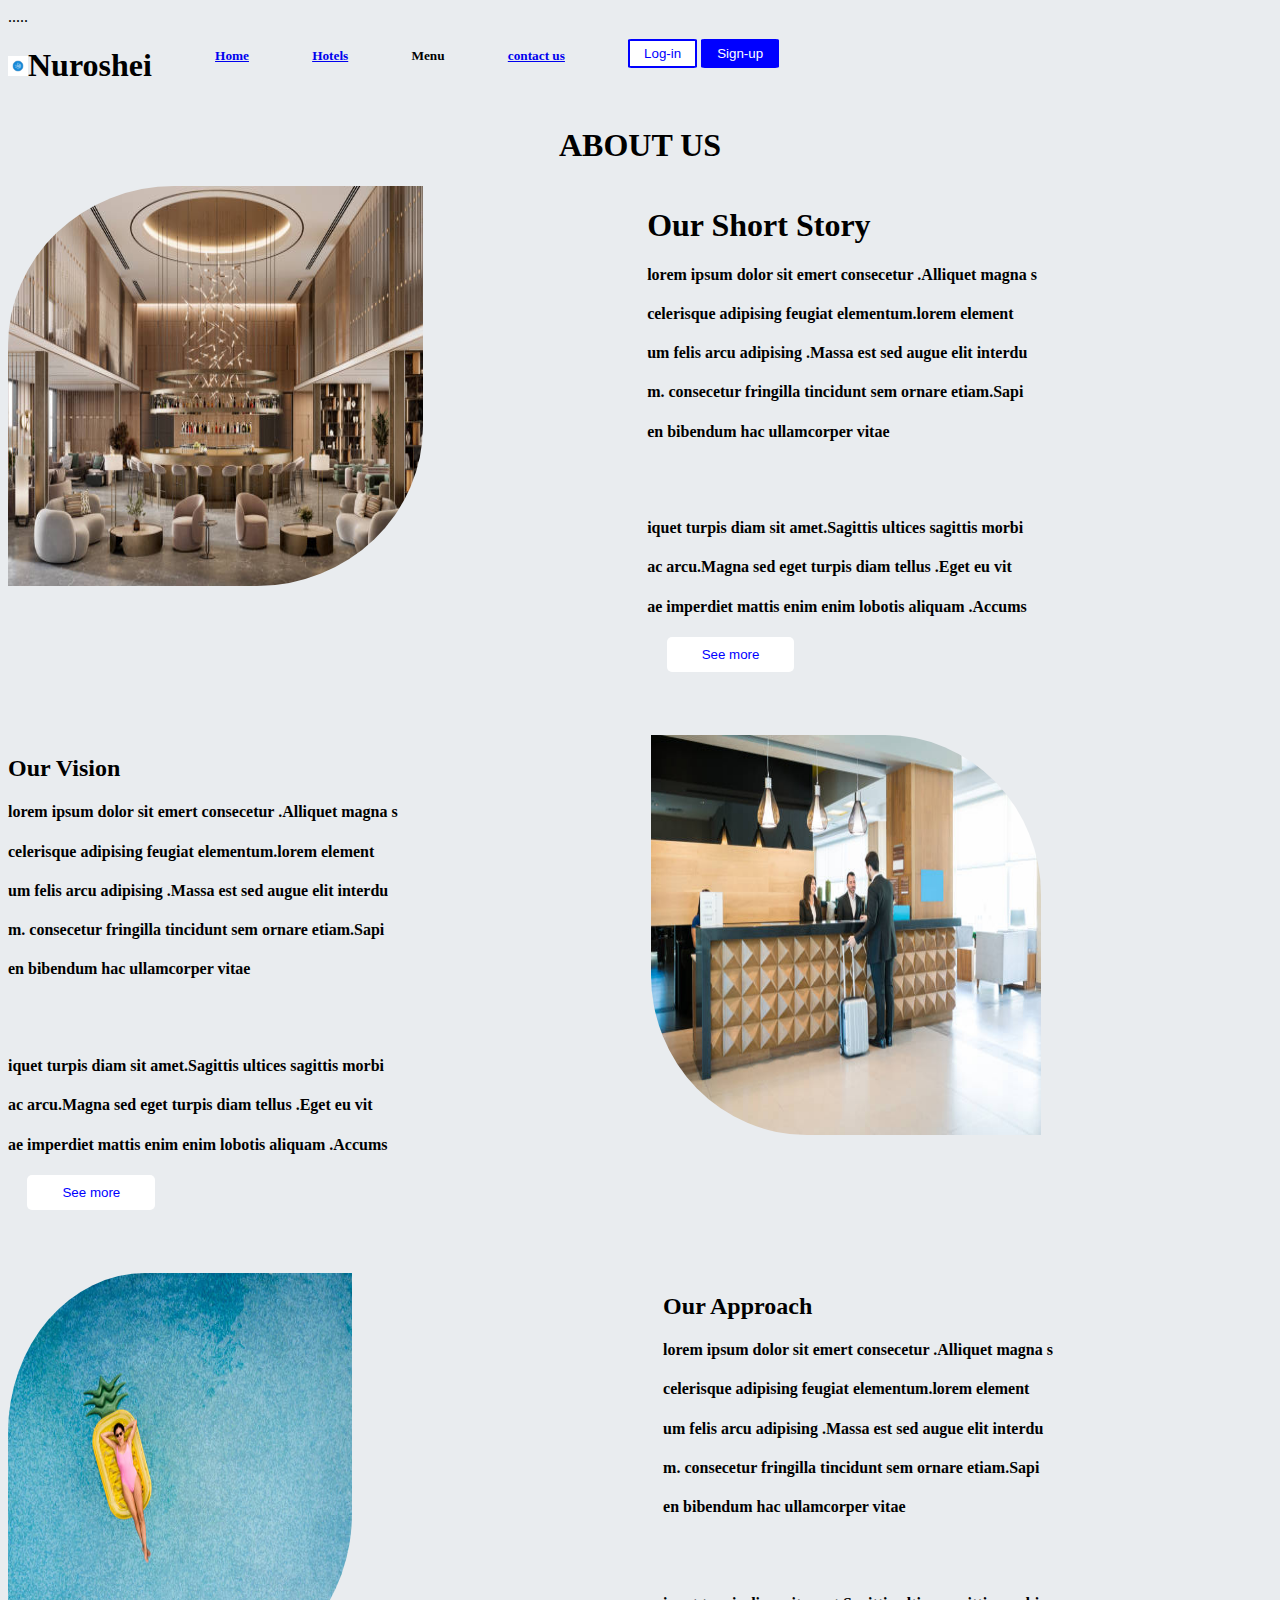
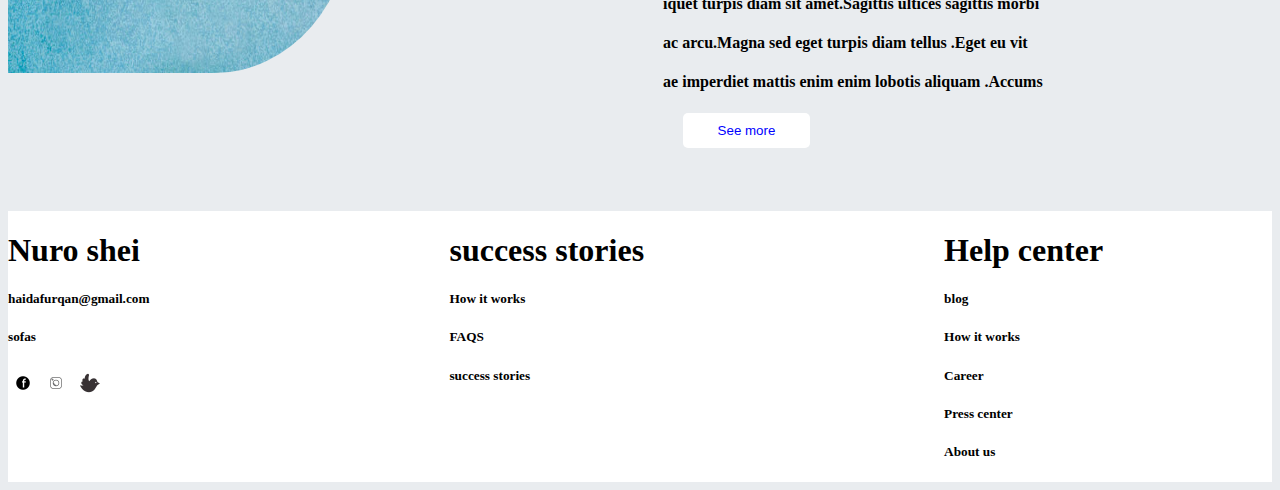
<file: Aboutus.html>
<!DOCTYPE html>
<html lang="en">
<head>
    <meta charset="UTF-8">
    <meta http-equiv="X-UA-Compatible" content="IE=edge">
    <meta name="viewport" content="width=device-width, initial-scale=1.0">
    <title>Document</title>
    <link rel="stylesheet" href="style.css">
</head>
<body class="body2"> .....
    <div class="home1">
        <h1 > <img src="./IMAGES/arrow.jpg" alt="" id="nuroshei">Nuroshei</h1>
      <a href="index.html"> <h5>Home</h5></a> 
       <a href="hotels.html"><h5>Hotels</h5></a> 
        <h5>Menu</h5>
      <a href="contactus.html"> <h5>contact us</h5></a> 
        <div id="homebuttons"><button class="seemore">Log-in</button> <button class="seemore1">Sign-up</button></h5>
 </div>
 </div>
 <h1 id ="aboutus">ABOUT US</h1>

 <div class="ourreviews">
      <div   class="ourstory">  
     
    <img src="./IMAGES2/reception.jpg" alt="" id ="reviewsimg"> 
  </div>
    <div  class="ourstory1">  
    <h1>Our Short Story</h1>
    <h4>lorem ipsum dolor sit emert consecetur .Alliquet magna s</h4>
<h4>celerisque adipising feugiat elementum.lorem element</h4>
    <h4>um felis arcu adipising .Massa est sed augue elit interdu</h4> 
<h4>m. consecetur fringilla tincidunt sem ornare etiam.Sapi</h4>
<h4>en bibendum hac ullamcorper vitae</h4>

   <br>
    <br>
 <h4>iquet turpis diam sit amet.Sagittis ultices sagittis morbi </h4>
    <h4 >ac arcu.Magna sed eget turpis diam tellus .Eget eu vit</h4>
    <h4 >ae imperdiet mattis enim enim lobotis aliquam .Accums</h4>
    <button id ="notnow">See more</button>
     </div> 

  </div>
 <div class="ourreviews">
    <div class="ourstory2">
        <h2>Our Vision</h2>
        <h4>lorem ipsum dolor sit emert consecetur .Alliquet magna s</h4>
        <h4>celerisque adipising feugiat elementum.lorem element</h4>
            <h4>um felis arcu adipising .Massa est sed augue elit interdu</h4> 
        <h4>m. consecetur fringilla tincidunt sem ornare etiam.Sapi</h4>
        <h4>en bibendum hac ullamcorper vitae</h4>
        
           <br>
            <br>
         <h4>iquet turpis diam sit amet.Sagittis ultices sagittis morbi </h4>
            <h4 >ac arcu.Magna sed eget turpis diam tellus .Eget eu vit</h4>
            <h4 >ae imperdiet mattis enim enim lobotis aliquam .Accums</h4>
            <button id ="notnow">See more</button>
    </div>
        <div>
        <img src="./IMAGES2/reception2.jpg" alt="" id ="reviewsimg2">
    </div>
 </div>
 <div class="ourreviews">
    <div>
    <img src="./IMAGES2/reception3.jpg" alt="" id ="reviewsimg3">
</div>
<div class="ourstory3" >
    <h2>Our Approach</h2>
    <h4>lorem ipsum dolor sit emert consecetur .Alliquet magna s</h4>
    <h4>celerisque adipising feugiat elementum.lorem element</h4>
        <h4>um felis arcu adipising .Massa est sed augue elit interdu</h4> 
    <h4>m. consecetur fringilla tincidunt sem ornare etiam.Sapi</h4>
    <h4>en bibendum hac ullamcorper vitae</h4>
    
       <br>
        <br>
     <h4>iquet turpis diam sit amet.Sagittis ultices sagittis morbi </h4>
        <h4 >ac arcu.Magna sed eget turpis diam tellus .Eget eu vit</h4>
        <h4 >ae imperdiet mattis enim enim lobotis aliquam .Accums</h4>
        <button id ="notnow">See more</button>
    </div>
 </div>
 <div class="footer1">
    <div class="nuroshei2" >
    
                <h1>Nuro shei</h1>
                <h5>haidafurqan@gmail.com</h5>
                <h5>sofas</h5>
                <h5> <img src="./IMAGES/fb.jpg" alt="" id="fbicon"> <img src="./IMAGES/insta.jpg" alt="" id="fbicon"> <img src="./IMAGES/twitter.jpg" alt="" id="fbicon"></h5>
                <h5></h5>
               
              </div>
              <div>
                 <h1>success stories</h1>
                 <h5>How it works</h5>
                 <h5>FAQS</h5>
                 <h5>success stories</h5>
               
              </div>
              <div>
                 <h1>Help center</h1>
                 <h5>blog</h5>
                 <h5>How it works</h5>
                 <h5>Career</h5>
                 <h5>Press center</h5>
                 <h5>About us</h5>
              </div>     
    
    </div>
    
    
</body>
</html>
</file>
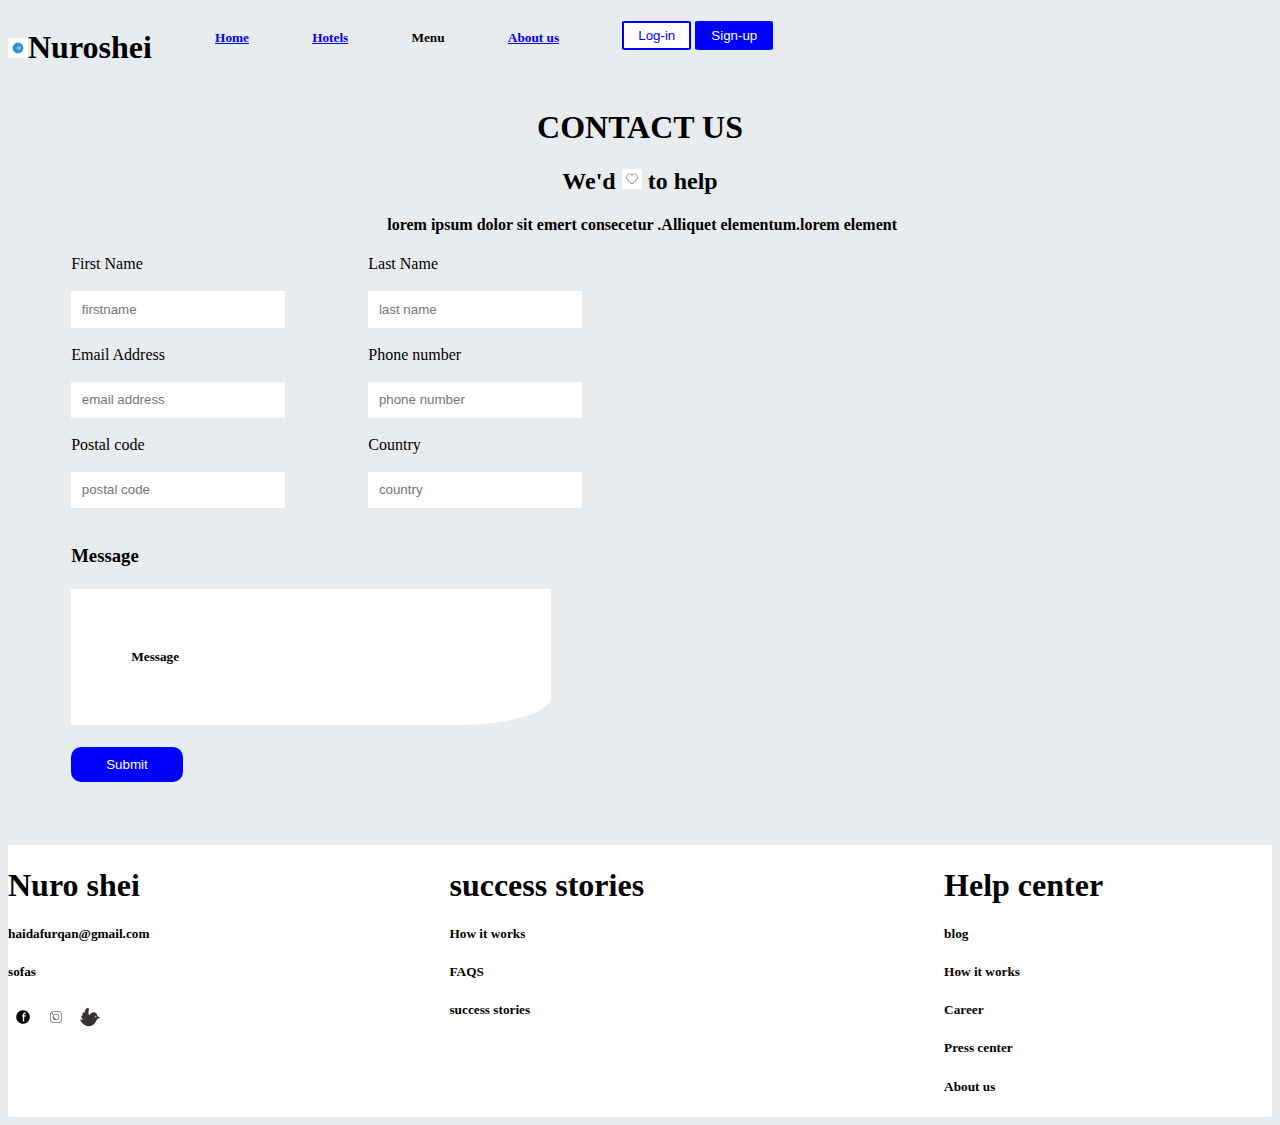
<file: contactus.html>
<!DOCTYPE html>
<html lang="en">
<head>
    <meta charset="UTF-8">
    <meta http-equiv="X-UA-Compatible" content="IE=edge">
    <meta name="viewport" content="width=device-width, initial-scale=1.0">
    <title>Document</title>
    <link rel="stylesheet" href="style.css">
</head>
<body class="body3">
    <div class="home1">
        <h1 > <img src="./IMAGES/arrow.jpg" alt="" id="nuroshei">Nuroshei</h1>
       <a href="index.html"> <h5>Home</h5></a> 
       <a href="hotels.html"> <h5>Hotels</h5></a> 
        <h5>Menu</h5>
      <a href="Aboutus.html">  <h5>About us</h5></a> 
      <!-- <a href="contactus.html"> <h5>contact us</h5></a>  -->
        <div id="homebuttons"><button class="seemore">Log-in</button> <button class="seemore1">Sign-up</button></h5>
 </div>
 </div>
 <div class="CONTACTUS">
 <h1 id="contactus">CONTACT US</h1>
 <h2 id="contactus">We'd <img src="./IMAGES2/love.jpg" alt="" id="love"> to help</h2>
 <h4 id="lorem"> lorem ipsum dolor sit emert consecetur .Alliquet 
      elementum.lorem element</h4>
    </div>
 <div class="forms">
 <div class="form1">
 <form action="">
 <label for="">First Name</label>
 <br>
 <br>
 <input type="text" placeholder="firstname" id="input">
 <br>
 <br>
 <label for="">Email Address</label>
 <br>
 <br>
 <input type="text" placeholder="email address" id="input">
 <br>
 <br>
 <label for="">Postal code </label>
 <br>
 <br>
 <input type="text" placeholder="postal code" id="input">
 <br>
 <br>

</form>
</div>
 <div class="form2"> 
<form action="">
    <label for="">Last Name</label>
    <br>
    <br>
    <input type="text" placeholder="last name" id="input">
    <br>
    <br>
    <label for="">Phone number</label>
    <br>
    <br>
    <input type="text" placeholder="phone number" id="input">
    <br>
    <br>
    <label for="">Country</label>
    <br>
    <br>
    <input type="text" placeholder="country" id="input">
    <br>
</form>
</div>
</div>
<div class="mymessage">
<h3 >Message</h3>
<h5 id ="message">Message</h5>
<button id="submit">Submit</button>
</div>
<div class="footer1">
    <div class="nuroshei2" >
    
                <h1>Nuro shei</h1>
                <h5>haidafurqan@gmail.com</h5>
                <h5>sofas</h5>
                <h5> <img src="./IMAGES/fb.jpg" alt="" id="fbicon"> <img src="./IMAGES/insta.jpg" alt="" id="fbicon"> <img src="./IMAGES/twitter.jpg" alt="" id="fbicon"></h5>
                <h5></h5>
               
              </div>
              <div>
                 <h1>success stories</h1>
                 <h5>How it works</h5>
                 <h5>FAQS</h5>
                 <h5>success stories</h5>
               
              </div>
              <div>
                 <h1>Help center</h1>
                 <h5>blog</h5>
                 <h5>How it works</h5>
                 <h5>Career</h5>
                 <h5>Press center</h5>
                 <h5>About us</h5>
              </div>     
    
    </div>
</body>
</html>
</file>
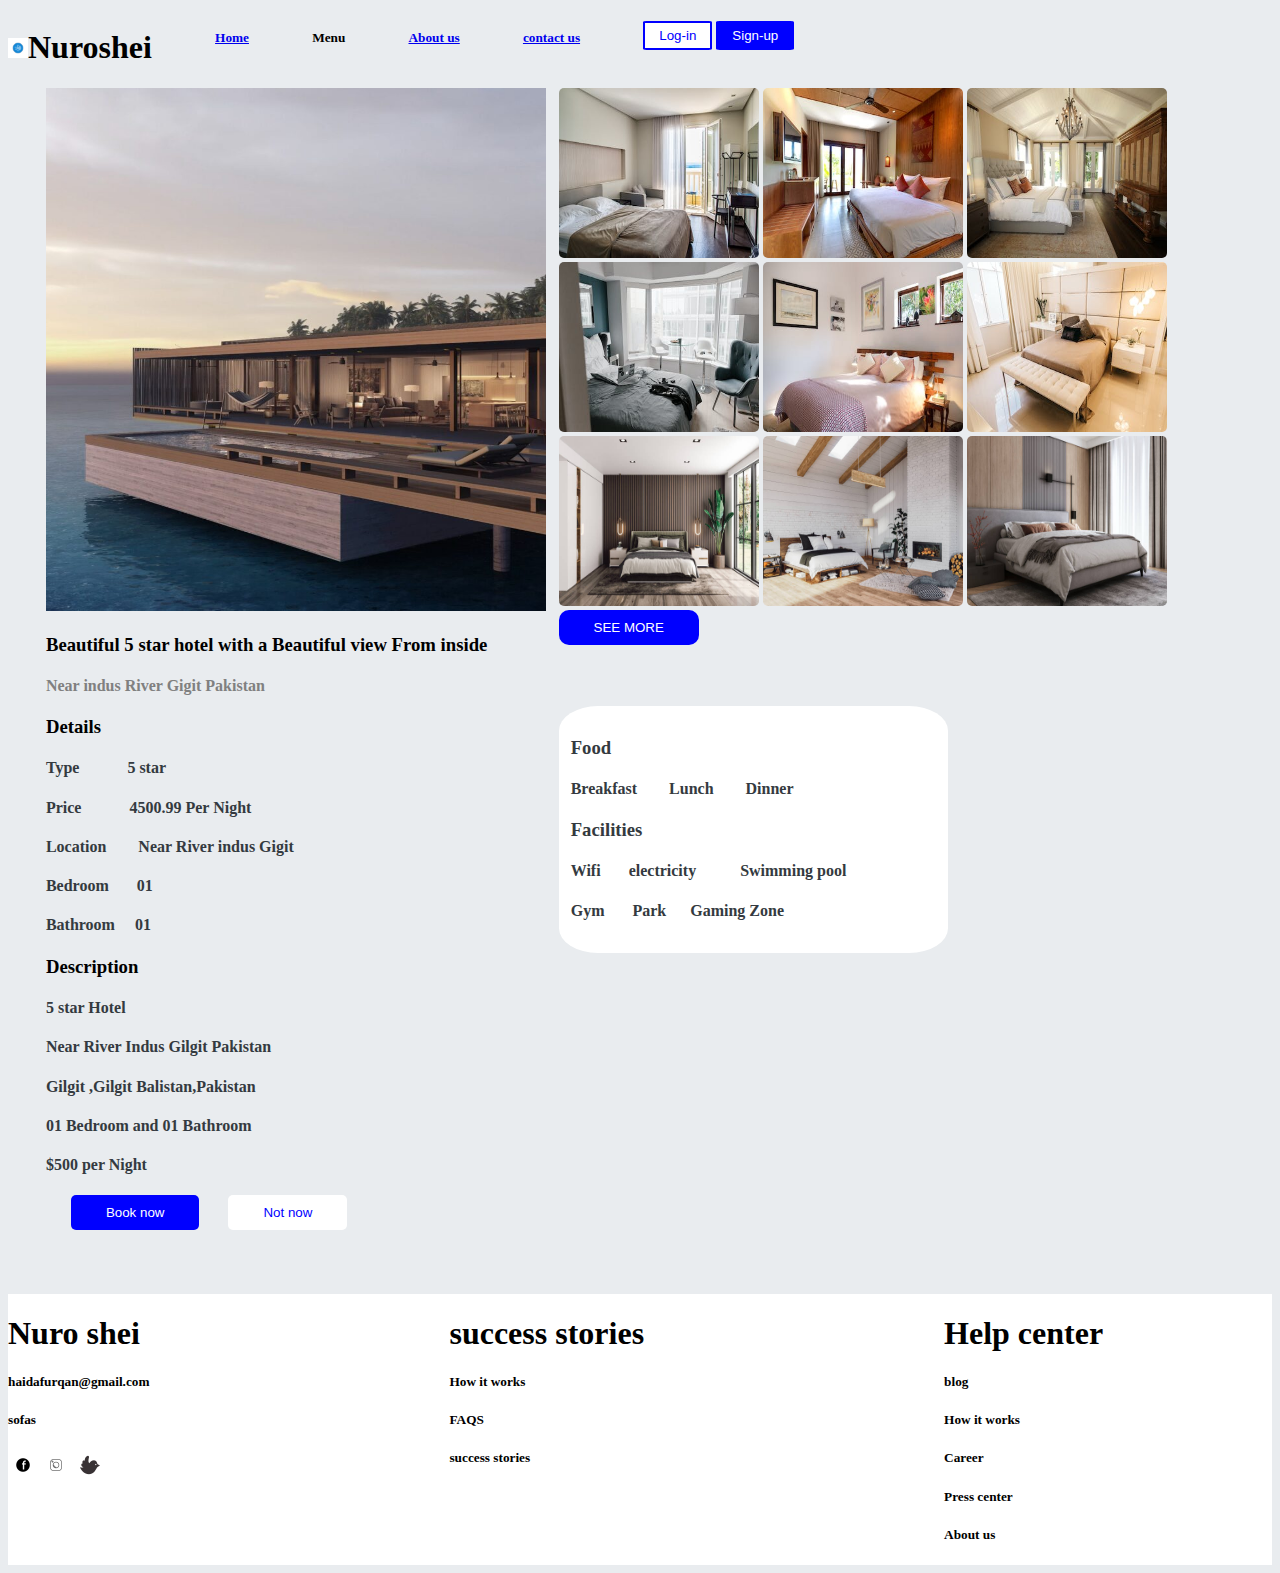
<file: hotels.html>
<!DOCTYPE html>
<html lang="en">
<head>
    <meta charset="UTF-8">
    <meta http-equiv="X-UA-Compatible" content="IE=edge">
    <meta name="viewport" content="width=device-width, initial-scale=1.0">
    <title>Document</title>
    <link rel="stylesheet" href="style.css">
</head>
<body class="homepage">
    
    <div class="home1">
        <h1 > <img src="./IMAGES/arrow.jpg" alt="" id="nuroshei">Nuroshei</h1>
    <a href="index.html">  <h5>Home</h5></a>   
     <!-- <a href="hotels.html">  <h5>Hotels</h5></a>   -->
        <h5>Menu</h5>
       <a href="Aboutus.html"> <h5>About us</h5></a> 
        <a href="contactus.html"> <h5>contact us</h5></a>
        <div id="homebuttons"><button class="seemore">Log-in</button> <button class="seemore1">Sign-up</button></h5>
 </div>
 </div>
 <div class="fiveStar">
 <div class="prices">
    <img src="./IMAGES2/house.jpeg" alt=""id ="hotel">
    <h3 id="hotels">Beautiful 5 star hotel with a Beautiful view From inside</h3>
    <h4 id ="hotels1">Near indus River Gigit Pakistan</h4>
    <h3>Details </h3>
    <h4 id="hotels2">Type  &nbsp; &nbsp; &nbsp; &nbsp;&nbsp; &nbsp; <span>5 star </span></h4>
    <h4 id="hotels2">Price &nbsp; &nbsp; &nbsp; &nbsp; &nbsp; &nbsp;<span>4500.99 Per Night</span></h4>
    <h4 id="hotels2">Location &nbsp; &nbsp; &nbsp; &nbsp;<span>Near River indus Gigit</span></h4>
    <h4 id="hotels2">Bedroom  &nbsp; &nbsp;&nbsp; &nbsp;<span>01</span></h4>
    <h4 id="hotels2">Bathroom &nbsp; &nbsp; <span>01</span></h4>

    <h3>Description</h3>
    <h4 id="hotels2">5 star Hotel</h4>
    <h4 id="hotels2">Near River Indus Gilgit Pakistan</h4>
 <h4 id="hotels2">Gilgit ,Gilgit Balistan,Pakistan</h4>
<h4 id="hotels2">01 Bedroom and 01 Bathroom</h4>
<h4 id="hotels2">$500 per Night</h4>
<button id="booknow"> Book now</button> <button id="notnow">Not now</button>
 </div>
 <div>
  <div class="roomimages"> <img src="./IMAGES2/bedroom1.jpeg" alt="" id="roomimg2">
    <img src="./IMAGES2/bedroom2.jpeg" alt="" id="roomimg2">
    <img src="./IMAGES2/bedroom3.jpeg" alt="" id="roomimg2">
   </div>
  <div>  <img src="./IMAGES2/bedroom4.jpeg" alt="" id="roomimg2">
    <img src="./IMAGES2/bedroom5.jpeg" alt="" id="roomimg2">
    <img src="./IMAGES2/bedroom6.jpeg" alt=""id="roomimg2">
   </div>
   <div> <img src="./IMAGES2/bedroom7.jpg" alt="" id="roomimg2" >
 <img src="./IMAGES2/bedroom8.jpg" alt="" id="roomimg2" >
<img src="./IMAGES2/bedroom9.jpg" alt="" id="roomimg2">

</div>
<button id="submit">SEE MORE</button>
<div class="ourfood">
<h3 id="hotels2">Food</h3>
<h4 id="hotels2">Breakfast  &nbsp; &nbsp; &nbsp; &nbsp;<span>Lunch</span>  &nbsp; &nbsp; &nbsp; &nbsp;<span>Dinner</span></h4>
<h3 id="hotels2">Facilities</h3>
<h4 id="hotels2">Wifi &nbsp; &nbsp; &nbsp;  <span>electricity</span>  &nbsp; &nbsp; &nbsp; &nbsp; &nbsp; <span>Swimming pool</span></h4>
<h4 id="hotels2">Gym &nbsp; &nbsp; &nbsp;  <span>Park </span> &nbsp;   &nbsp; &nbsp;<span>Gaming Zone</span></h4>
</div>
</div>
</div>
<div class="footer1">
    <div class="nuroshei2" >
    
                <h1>Nuro shei</h1>
                <h5>haidafurqan@gmail.com</h5>
                <h5>sofas</h5>
                <h5> <img src="./IMAGES/fb.jpg" alt="" id="fbicon"> <img src="./IMAGES/insta.jpg" alt="" id="fbicon"> <img src="./IMAGES/twitter.jpg" alt="" id="fbicon"></h5>
                <h5></h5>
               
              </div>
              <div>
                 <h1>success stories</h1>
                 <h5>How it works</h5>
                 <h5>FAQS</h5>
                 <h5>success stories</h5>
               
              </div>
              <div>
                 <h1>Help center</h1>
                 <h5>blog</h5>
                 <h5>How it works</h5>
                 <h5>Career</h5>
                 <h5>Press center</h5>
                 <h5>About us</h5>
              </div>     
    
    </div>
        
</body>
</html>
</file>
<file: style.css>
.body{
    background-color:#e9ecef;
   
    
}
.landingpage{
    background-image: url(./IMAGES/simple-uniques-friendlly.png);
    background-size: cover;
    background-repeat: no-repeat;
    background-color: black;
    opacity: 50px;
    color: white;
}
.seemore2 li{
    list-style: none;
    margin-left: 3%;
    border-style: none;
    border-right: black solid 1.5px; 
    
}
.seemore2{
    display: flex;
    gap: 15%;
    border-radius: 50px;
    background-color: white;
    
    color: blue;
    padding: 0px 45px 0px 45px;
    margin-left: 25%;
    margin-right: 40%;
    margin-top: 10%;
}
.lii{
    padding: 5px 25px 5px 25px;
   border-right: black none 0%; 
   border-style: none;
   gap: 0%;
   margin-left: -10%;
 background-color: blue;
 color: white;
 border-top-right-radius: 35%;
 border-bottom-right-radius: 35%;
}
#roomsfor{
    padding: 10% 10% 10% 10%;
}
.home{
    display: flex;
    gap: 100px;
    margin-bottom: 40%;
    margin-left: 30px;
    
    
    
  
}
.SEEMORE{
    display: flex;
}


#nuroshei{
width: 20px;
height: 20px;

}
#h1{
    color: blue;
    font-weight: 1000;
}
.outhotels  {
   padding-top: 100px;
   
}
#image1,
#image2
{
   width: 25%;
   height: 300px;
   border-radius: 20px;
   gap: 30px;
   
}
#image3{
    width: 25%;
    height: 300px;
    border-radius: 20px;
   
}
.rates{
    width:10px;
height: 10px;
}
.seemore
{
    color: blue;
    padding:5px 14px 5px 14px;
    
    border-style: none;
    border: 2px solid blue;
    background-color: white;
    border-color: blue;
    border-radius: 5%;
  
  
}
.seemore1{
      color: white;
      padding:5px 14px 5px 14px;
    border-style: none;
    border: 2px solid blue;
    background-color:blue;
    border-radius: 5%;
}
#homebuttons{
    margin-top: 1%;
}
.buttonss{
    margin-left: 60px;
}
#checkin{
    width: 20px;
    height: 20px;
}
.popularhotels{
    text-align: center;
    margin-bottom: 50px;
    margin-top: 80px;
}
.ourhotels{
    margin-left: 60px;
    justify-content: space-between;
   
}
#h3,
#h1{
    text-align: center;
}
#facility1
{
    background-color: whitesmoke;
    border-radius: 30px;
    border-radius: 10px;
    width:200px ;
  margin-right: 100px;
  height: 180px;
}
.ourfacilities1{
margin-bottom: 20px;

}
#star{
width: 5%;
height: 5%;
}
#rooms{
    text-align: center;
}
#roomimg1{
border-radius: 5px;
width: 300px;
height: 260px;
}
.ROOM{
    background-color: white;
    
}
.ROOM #button{
    color: blue;
}


.rooms1
{
    display: flex;
    gap: 50px;
    margin-bottom: 50px;
    margin-left: 60px;
 
 
}

.rooms2{
    display: flex;
    gap: 50px;
    margin-left: 60px;
    
   
}
#menu{
    text-align: center;
}
#lunch{
    color: blue;
    
}
.Menu1,
.Menu2{
margin-bottom: 60px;
margin-left: 60px;
display: flex;
gap: 30px;


}
#food1{
    width: 300px;
    height:250px;
    border-radius: 10px;
}
.mybutton{
    border-style: none;
    border-radius: 10px;
    background-color: blue;
    color: white;
    padding-top: 8px;
    padding-bottom: 8px;
    padding-left: 10px;
    padding-right: 10px;
}
.booknow{
    border-style: none;
    border-radius: 10px;
    background-color: blue;
    color: white;
    padding-top: 8px;
    padding-bottom: 8px;
    padding-left: 10px;
    padding-right: 10px;
}
#clientswords{
    text-align: center;
}
.REVIEWS{
    display: flex;
   gap:100px;
    
    margin-left: 90px;
}
#users,
#users2,
#users3{
    width:50px;
height: 40px;
}
#users2,
#users3{
    margin-bottom: 30px;
     margin-top: -300%;
       
}
.mymessage{
    margin-left: 5%;
}
#contactus{
    text-align: center;
}
#lorem{
    margin-left: 30%;
}



.message{
    border: 1px white;
    margin-bottom: 10px;
    background-color: white;
    padding: 30px;
}
#arrow{
height: 20px;
width:20px ;
}
.ARROW{
    text-align: center;
}
#reccomendation{
width:60px ;
height:50px ;
}
.recommend{
    display: flex;
    gap: 30px;
}
.CHOOSEUS{
    display: flex;
    gap: 120px;
}
.WHYUS{
    margin-bottom: 30%;
}
 #buttonus{
    border-radius: 5px;
    padding: 10px 2px 10px 2px;
    background-color: blue;
    color: white;
    border-style: none;
}



.footer{
    display: flex;
    gap: 300px;
}
.newslettter{
    background-color: blue;
    border-top-left-radius: 40px;
    border-top-right-radius: 40px;
    padding: 50px;
}
.email{
   display: flex;
   gap: 250px;
   list-style: none;
   background-color: white;
   border-radius: 30px;
   padding: 17px 0px 6px 20px;
   margin-left: 30%;
   margin-right: 30%;

   
}
#subscribe1{
    background-color: blue;
    border-style: none;
    border-radius: 20px;
    padding: 15px 15px;
    color: white;
    
   
}
#fbicon{
    width:30px;
height: 30px;
}
.home1{
    display: flex;
    gap: 5%;
   
   
    /* margin-bottom: 40%;
    margin-left: 30px; */
}




.body2{
background-color: #e9ecef;
}
#aboutus{
    text-align: center;
}
.homepage{
    background-color:#e9ecef;
    
   
    
}
#roomimg2{
    border-radius: 5px;
    width: 200px;
    height: 170px;
    }
    .prices{
        margin-right: 1%;
        margin-left: 3%;

    } 
#hotel{
width: 500px;
height: 523px;
}
#hotels{
font-weight: 5px;
}
#hotels1{
    color: gray;
}
#hotels2{
    color: #343a40;
}
.fiveStar{
    display: flex;
}
.ourfood{
    background-color: white;
    padding: 2% 2% 2% 2%;
    width: 60%;
    margin-top: 10%;
    border-radius: 10%;
}
#booknow{
    border-style: none;
border-radius: 5px;
background-color: blue;
color: white;

padding: 10px 35px 10px 35px;
margin-left: 5%;
}
#notnow{
    border-style: none;
    border-radius: 5px;
    background-color:white;
    color: blue;
   
    padding: 10px 35px 10px 35px;
    margin-left: 5%;
}
 .forms input{
      padding: 6% 15% 6% 6%;   
      border-style: none;
     
    /* width: 5%; */

}

.footer1{
    display: flex;
     gap: 300px; 
    background-color: white;
    margin-top: 5%;
}

.ourreviews{
    display: flex;
    margin-bottom: 5%;
    /* margin-right: 10%; */
  
}


#reviewsimg

{
    width: 65%;
    height: 400px;
    border-top-left-radius: 40%;
    border-bottom-right-radius: 40%;
}
#reviewsimg3{
    width: 65%;
    height: 400px;
    border-top-left-radius: 40%;
    border-bottom-right-radius: 40%;
}
#reviewsimg2{
    border-top-right-radius: 40%;
    border-bottom-left-radius: 40%;
    width: 65%;
    height: 400px;
}
.ourstory2{
    margin-right: 20%;
}
.ourstory3{
    margin-left: 10%;
}
#message{
    padding: 5% 5% 5% 5%;
    background-color: white;
    border-bottom-right-radius: 20%;
    width: 30%;
    
}
.body3{
    background-color: #e9ecef; ;
}
 .forms{
    display: flex;
    gap: 10%;
    margin-left: 5%;
}
#submit{ 
border-style: none;
border-radius: 10px;
background-color: blue;
color: white;

padding: 10px 35px 10px 35px;

}
#love{
    width: 20px;
    height: 20px;
    color: black;
    font-weight: bold;
    
    
}
@media(max-width:800px){
    /* .landingpage{
        background-image: url(./IMAGES/simple-uniques-friendlly.png);
        background-size: 300px;
        background-repeat: no-repeat;
        background-color: black;
        /* opacity: 50px; */
        /* color: white;
    }  */
    .home{
flex-direction: column;
margin-right: 0%;
margin-left: 10%;
gap: 2%;
text-decoration: none;
}
#homebuttons{
    flex-direction: column;
    grid-template-columns: auto auto;
}
.seemore2{
    /* flex-direction: column; */
    display: grid;
    grid-template-columns: auto auto;
    background-color: white;
    width: 80%;
   
    margin-left: 10%;
   
}
.seemore2 li{
    border-right: none;
  
}
.ourhotels{
    display: grid;
    grid-template-rows: auto;
   justify-content: 0%;
   margin-left: 0%;

}
#image1,
#image2,
#image3{
    width: 300px;
    height: 200px;
    margin-bottom: 10%;
}


.rooms1 ,
.rooms2{
    flex-direction: column;
    margin-bottom: 0%;
   margin-right: 0%;
   margin-left: 0%;
} 
.ROOM{
    margin-bottom: 0%;
    margin-top: 0%;
    margin-right: 0%;
 
}
.Menu1,
.Menu2{
    flex-direction: column;
    margin-bottom: 0%;
margin-left: 0%;
}
.REVIEWS{
    flex-direction: column;
    margin-left: 0%;
}
.CHOOSEUS{
    flex-direction: column;
}
.email{
    flex-direction: column;
    gap: 0%;
    margin-left: 0%;
}
.footer{
    flex-direction: column;
    gap: 10%;
}
/* hotels.html */
.home1{
    flex-direction: column;
    gap: 5%;
 margin-right: 5%; 
}
/* .prices{
    display: grid;
    grid-template-columns: auto auto auto;
} */
.homepage{
    margin-right: 0%;
    /* width: 50%; */
}
.fiveStar{
    display: grid;
    grid-template-rows: auto auto;
    
}
.prices{
    margin-right: 0%;
     width: 60%; 

}

#roomimg2{
    width:100px ;
    height:80px ;
    grid-template-columns: auto auto auto;
    margin-top: 5%;
    margin-bottom: 5%;
    margin-right: 0%;
  
}
 .footer1{
    display: grid;
    grid-template-rows: auto;
    gap: 5%;
    padding-bottom: 10%;
    margin-right: 0%;
    width: 60%; 
} 
/* .roomimages{
    display: grid;
    grid-template-rows: auto auto auto;
} */
.forms{
    margin-right: 0%;
    margin-left: 0%;
    flex-direction: column;
    grid-template-columns: auto auto;
    padding: 0% 0% 0% 0%;
}
#contactus{
    text-align: left;
}
#lorem{
    text-align: left;
    margin-left: 0%;
}

}
</file>
